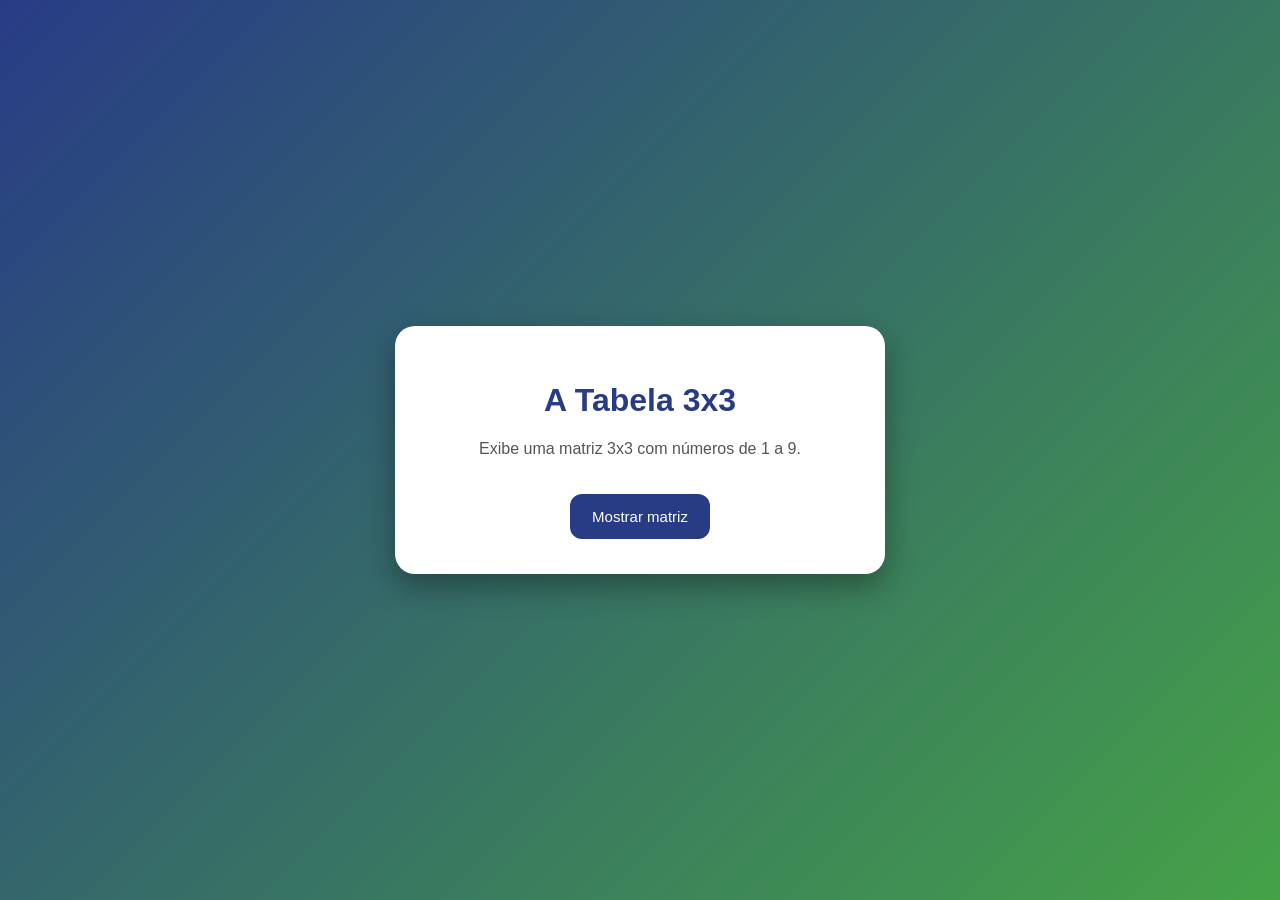
<file: atividade01/index.html>
<!DOCTYPE html>
<html lang="pt-BR">
<head>
    <meta charset="UTF-8">
    <title>Ex01 - Tabela 3x3</title>
    <link rel="stylesheet" href="style.css">
</head>
<body>

    <div class="container">
        <h1>A Tabela 3x3 </h1>
        <p>Exibe uma matriz 3x3 com números de 1 a 9.</p>

        <button onclick="mostrarMatriz()">Mostrar matriz</button>
    </div>

    <script src="script.js"></script>
</body>
</html>
</file>
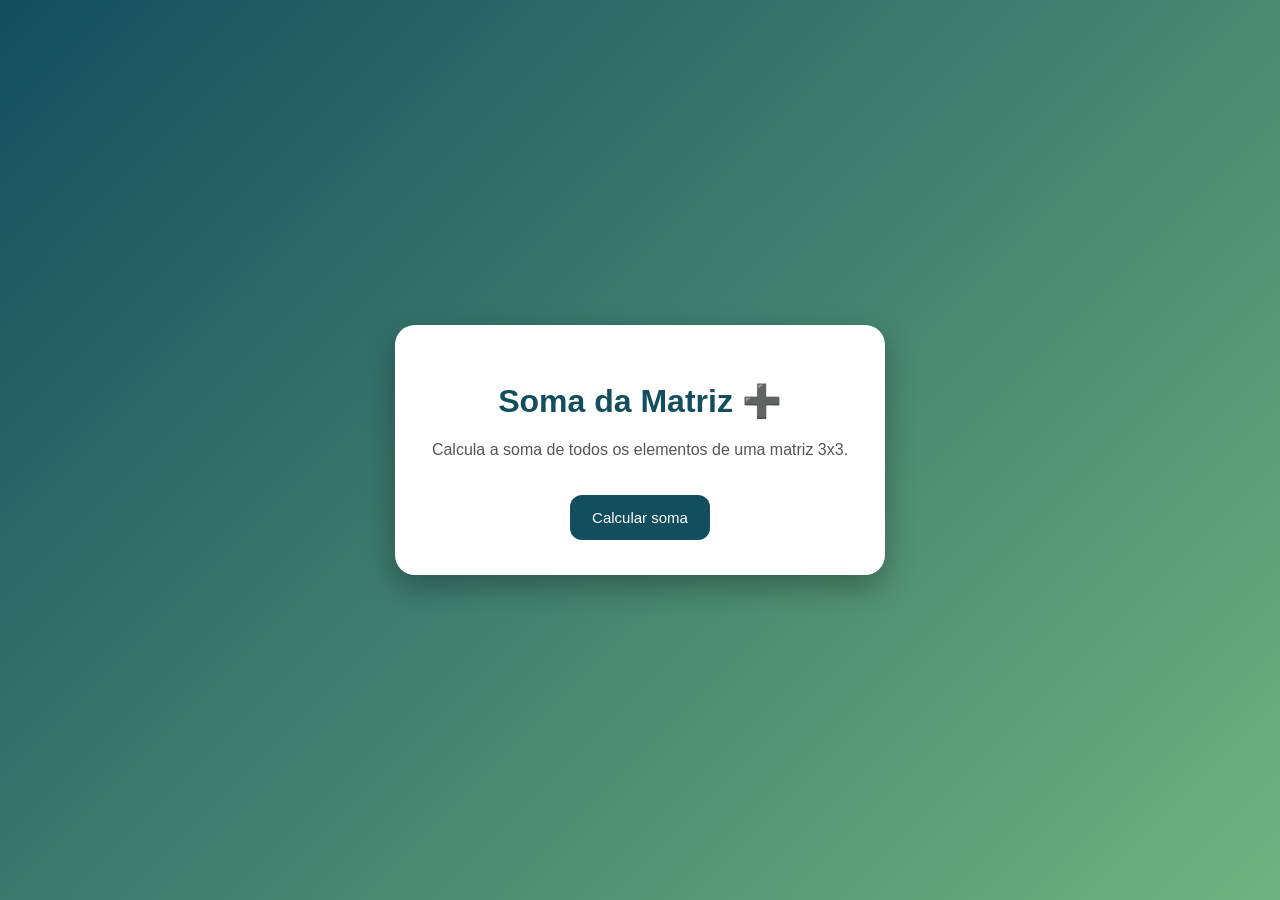
<file: atividade02/index.html>
<!DOCTYPE html>
<html lang="pt-BR">
<head>
    <meta charset="UTF-8">
    <title>Ex02 - Soma da Matriz</title>
    <link rel="stylesheet" href="style.css">
</head>
<body>

    <div class="container">
        <h1>Soma da Matriz ➕</h1>
        <p>Calcula a soma de todos os elementos de uma matriz 3x3.</p>

        <button onclick="somarMatriz()">Calcular soma</button>
    </div>

    <script src="script.js"></script>
</body>
</html>
</file>
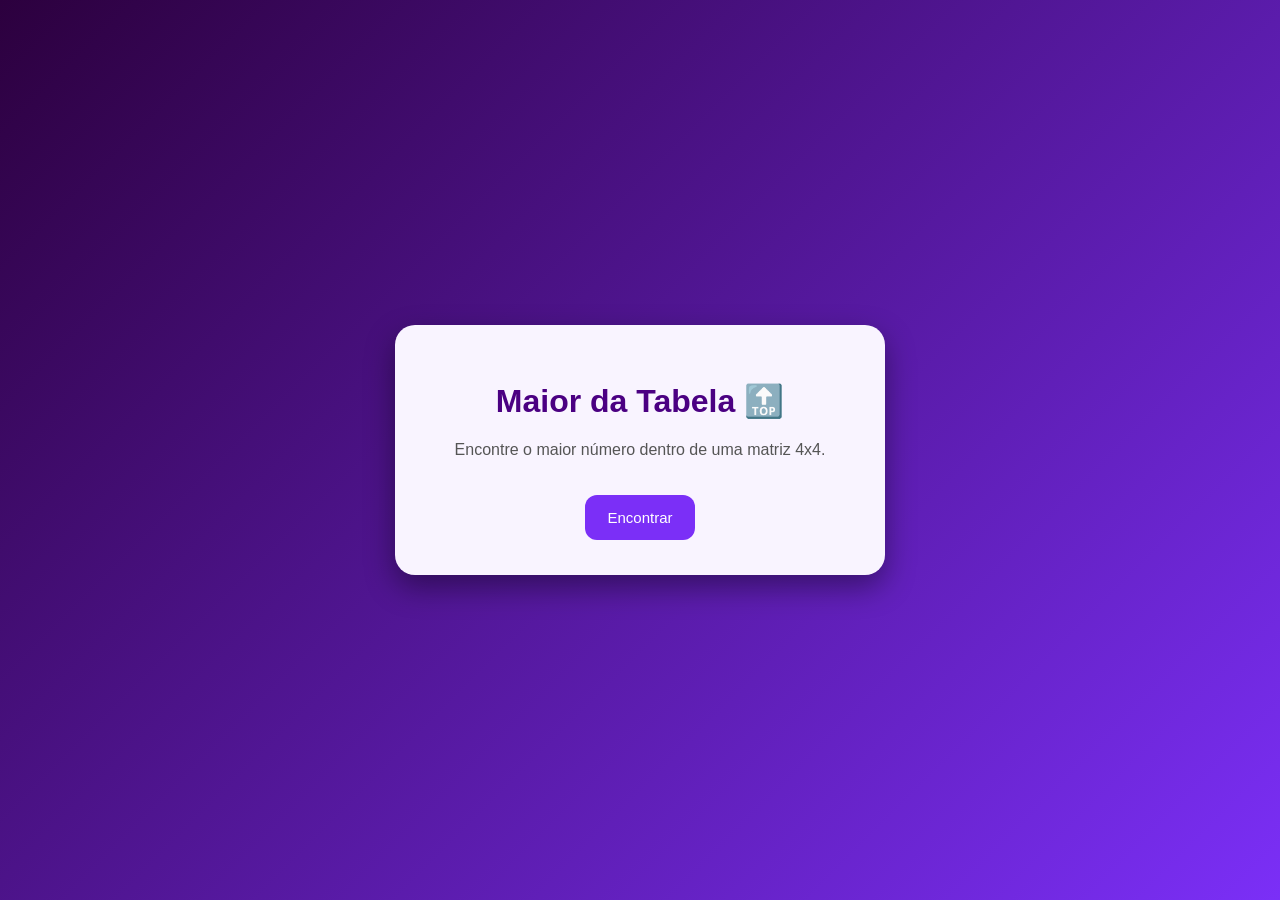
<file: atividade03/index.html>
<!DOCTYPE html>
<html lang="pt-BR">
<head>
    <meta charset="UTF-8">
    <title>Ex03 - Maior da Matriz</title>
    <link rel="stylesheet" href="style.css">
</head>
<body>

    <div class="container">
        <h1>Maior da Tabela 🔝</h1>
        <p>Encontre o maior número dentro de uma matriz 4x4.</p>

        <button onclick="encontrarMaior()">Encontrar</button>
    </div>

    <script src="script.js"></script>
</body>
</html>
</file>
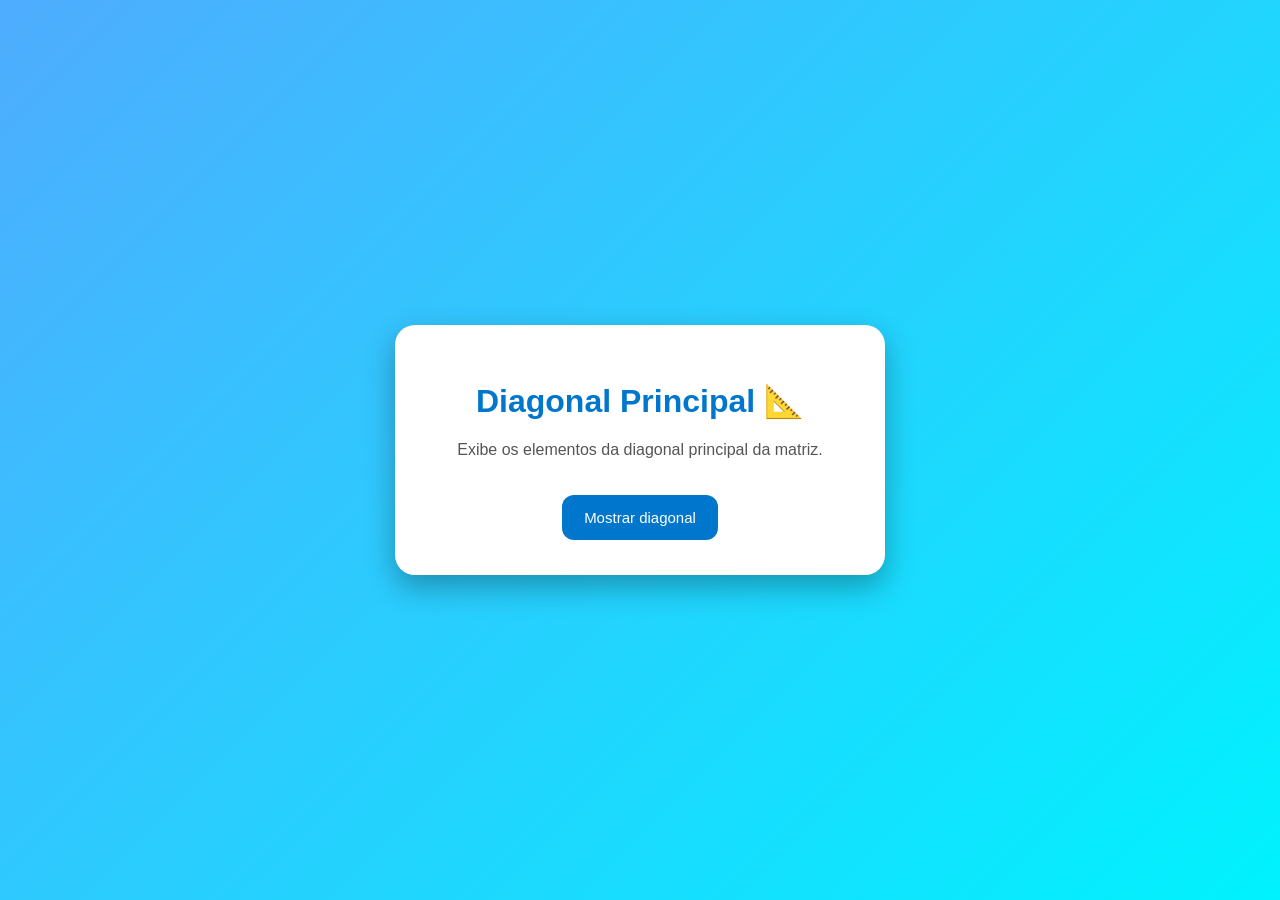
<file: atividade04/index.html>
<!DOCTYPE html>
<html lang="pt-BR">
<head>
    <meta charset="UTF-8">
    <title>Ex04 - Diagonal Principal</title>
    <link rel="stylesheet" href="style.css">
</head>
<body>

    <div class="container">
        <h1>Diagonal Principal 📐</h1>
        <p>Exibe os elementos da diagonal principal da matriz.</p>

        <button onclick="mostrarDiagonal()">Mostrar diagonal</button>
    </div>

    <script src="script.js"></script>
</body>
</html>
</file>
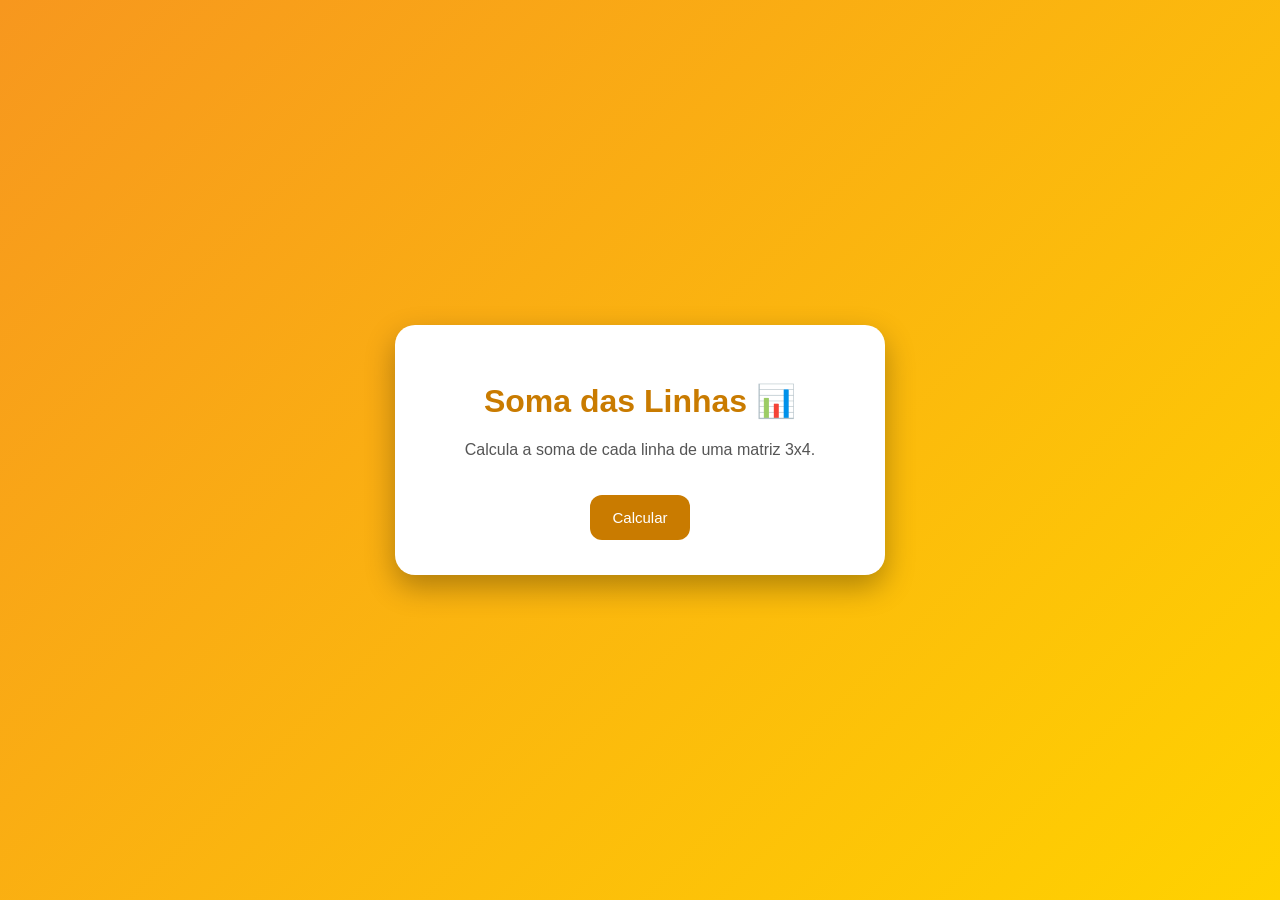
<file: atividade05/index.html>
<!DOCTYPE html>
<html lang="pt-BR">
<head>
    <meta charset="UTF-8">
    <title>Ex05 - Soma das Linhas</title>
    <link rel="stylesheet" href="style.css">
</head>
<body>

    <div class="container">
        <h1>Soma das Linhas 📊</h1>
        <p>Calcula a soma de cada linha de uma matriz 3x4.</p>

        <button onclick="somarLinhas()">Calcular</button>
    </div>

    <script src="script.js"></script>
</body>
</html>
</file>
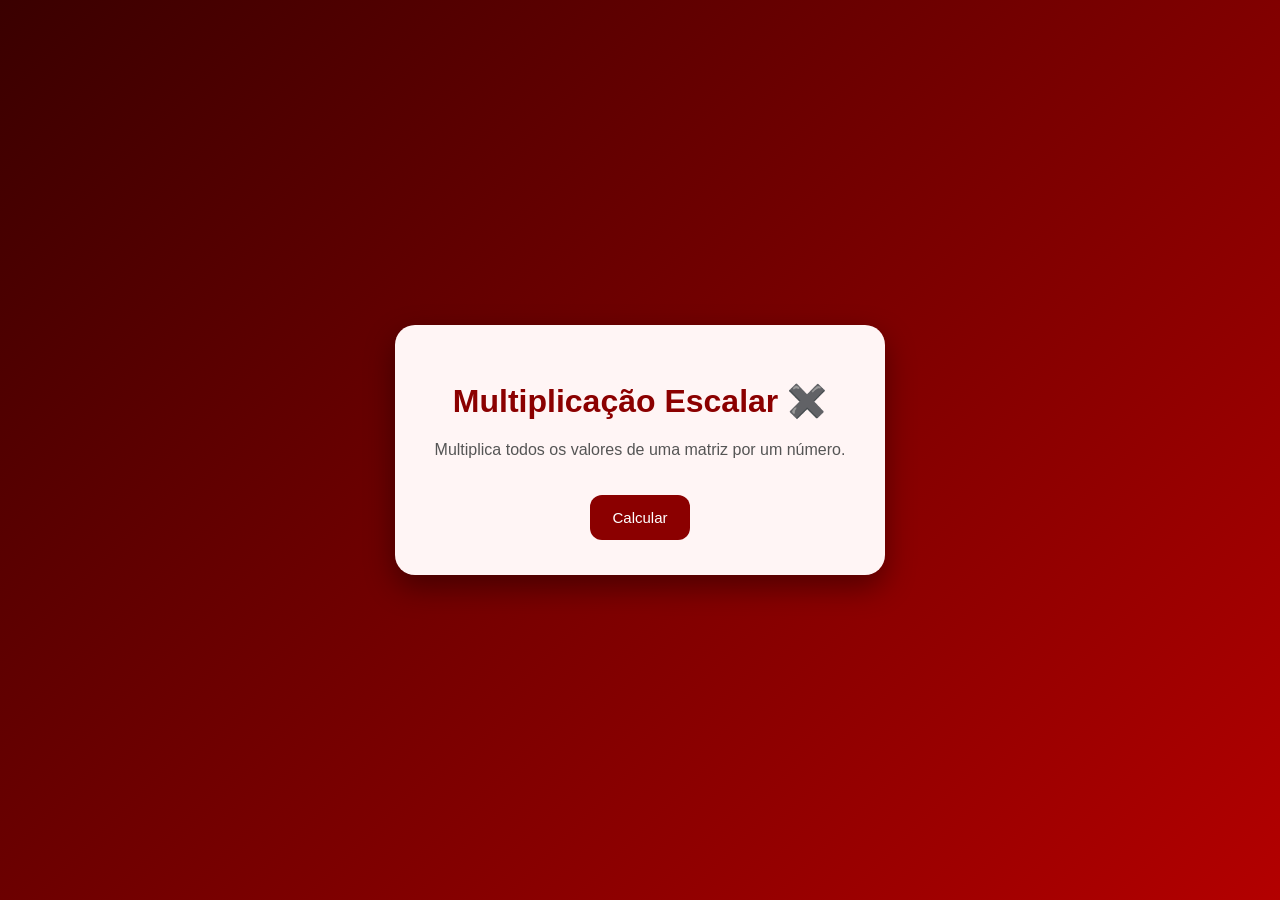
<file: atividade06/index.html>
<!DOCTYPE html>
<html lang="pt-BR">
<head>
    <meta charset="UTF-8">
    <title>Ex06 - Multiplicação Escalar</title>
    <link rel="stylesheet" href="style.css">
</head>
<body>

    <div class="container">
        <h1>Multiplicação Escalar ✖️</h1>
        <p>Multiplica todos os valores de uma matriz por um número.</p>

        <button onclick="multiplicarMatriz()">Calcular</button>
    </div>

    <script src="script.js"></script>
</body>
</html>
</file>
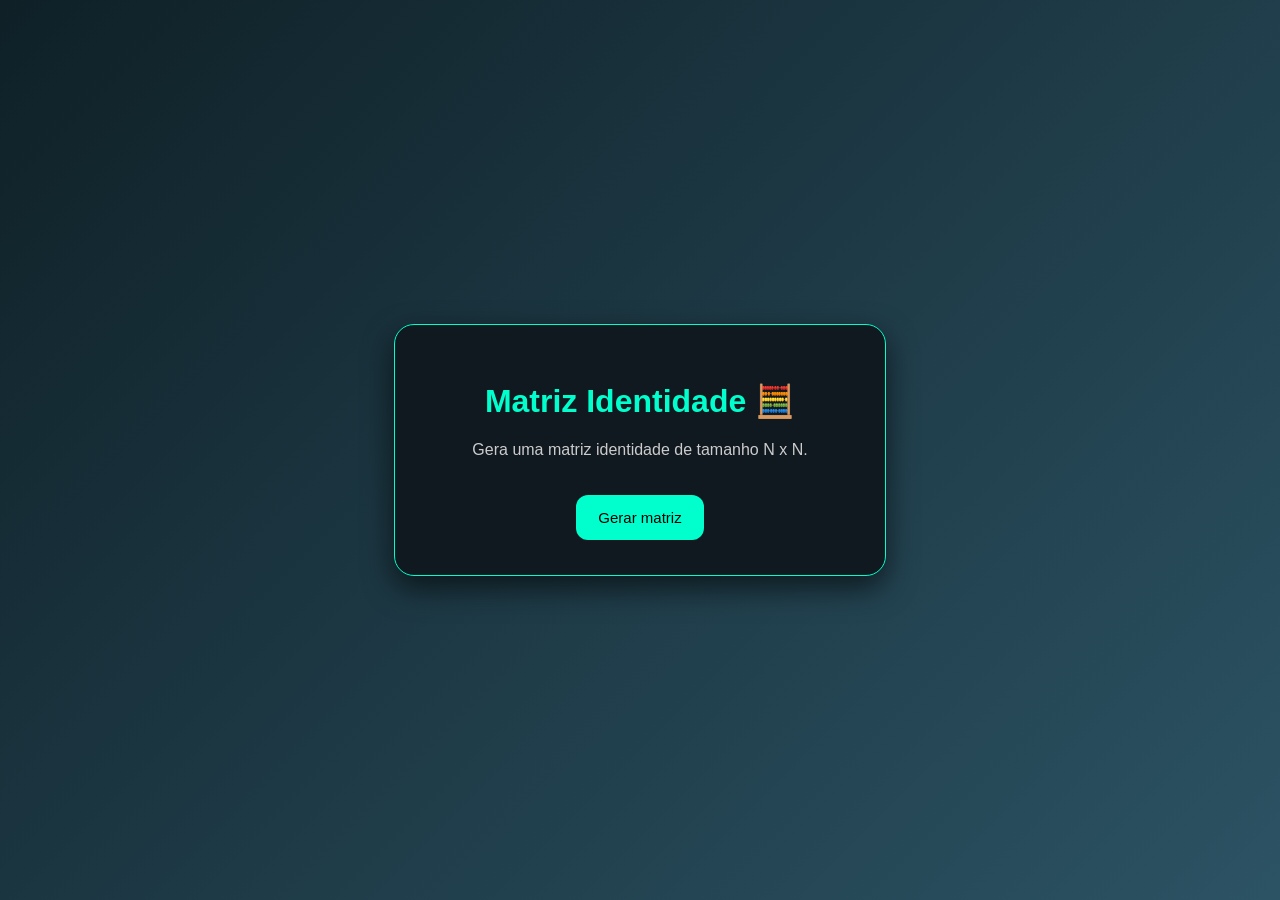
<file: atividade07/index.html>
<!DOCTYPE html>
<html lang="pt-BR">
<head>
    <meta charset="UTF-8">
    <title>Ex07 - Matriz Identidade</title>
    <link rel="stylesheet" href="style.css">
</head>
<body>

    <div class="container">
        <h1>Matriz Identidade 🧮</h1>
        <p>Gera uma matriz identidade de tamanho N x N.</p>

        <button onclick="gerarMatriz()">Gerar matriz</button>
    </div>

    <script src="script.js"></script>
</body>
</html>
</file>
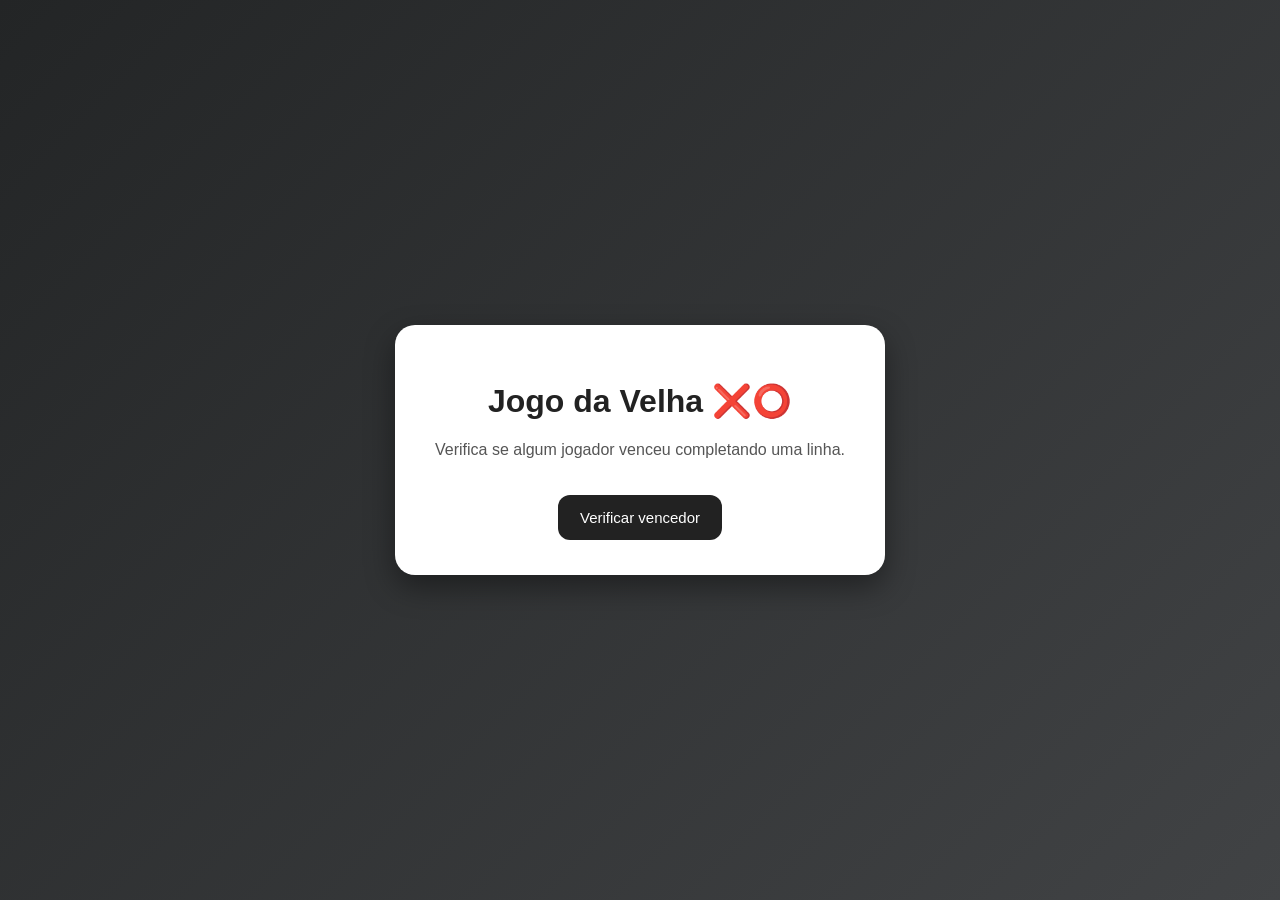
<file: atividade08/index.html>
<!DOCTYPE html>
<html lang="pt-BR">
<head>
    <meta charset="UTF-8">
    <title>Ex08 - Jogo da Velha</title>
    <link rel="stylesheet" href="style.css">
</head>
<body>

    <div class="container">
        <h1>Jogo da Velha ❌⭕</h1>
        <p>Verifica se algum jogador venceu completando uma linha.</p>

        <button onclick="verificarVencedor()">Verificar vencedor</button>
    </div>

    <script src="script.js"></script>
</body>
</html>
</file>
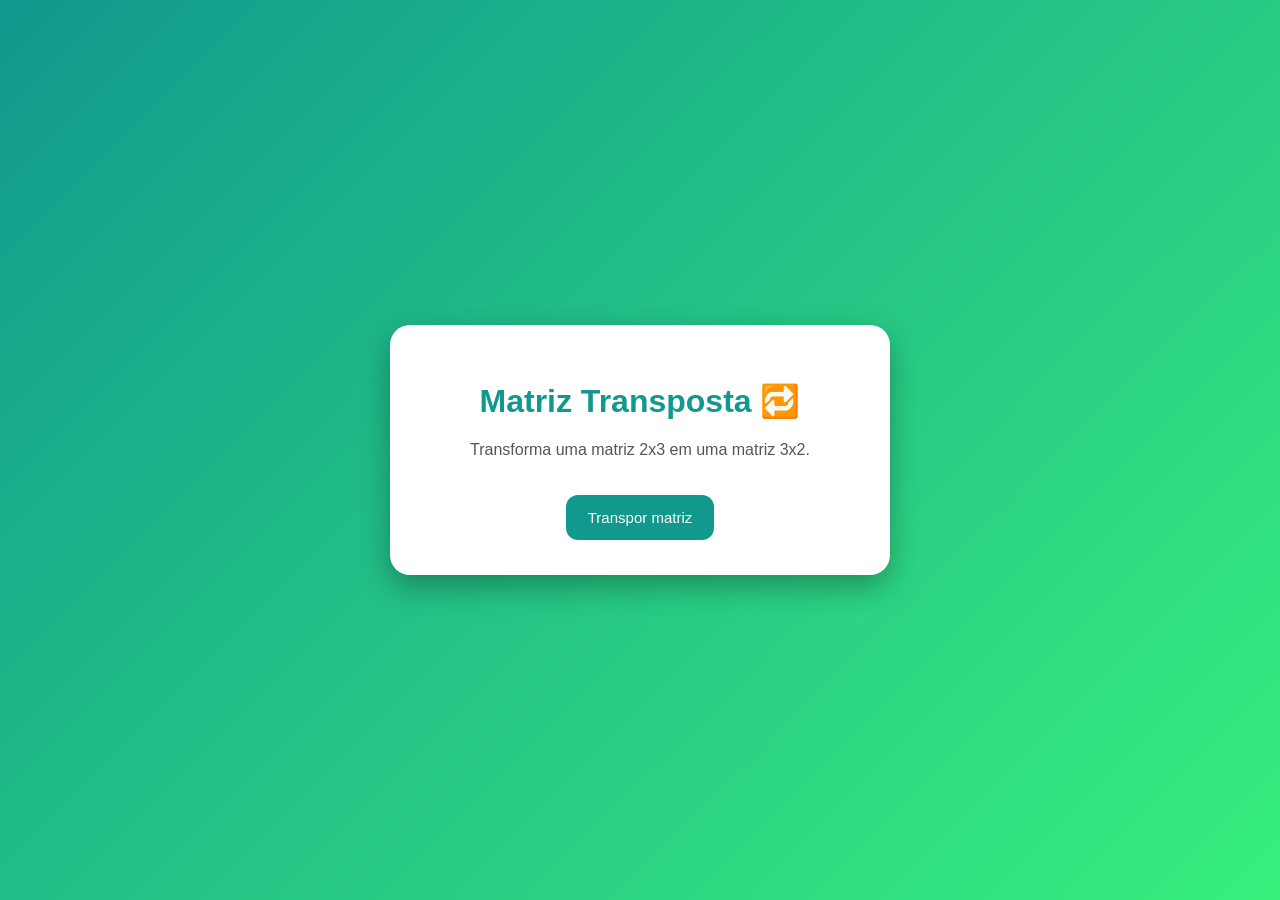
<file: atividade09/index.html>
<!DOCTYPE html>
<html lang="pt-BR">
<head>
    <meta charset="UTF-8">
    <title>Ex09 - Matriz Transposta</title>
    <link rel="stylesheet" href="style.css">
</head>
<body>

    <div class="container">
        <h1>Matriz Transposta 🔁</h1>
        <p>Transforma uma matriz 2x3 em uma matriz 3x2.</p>

        <button onclick="transporMatriz()">Transpor matriz</button>
    </div>

    <script src="script.js"></script>
</body>
</html>
</file>
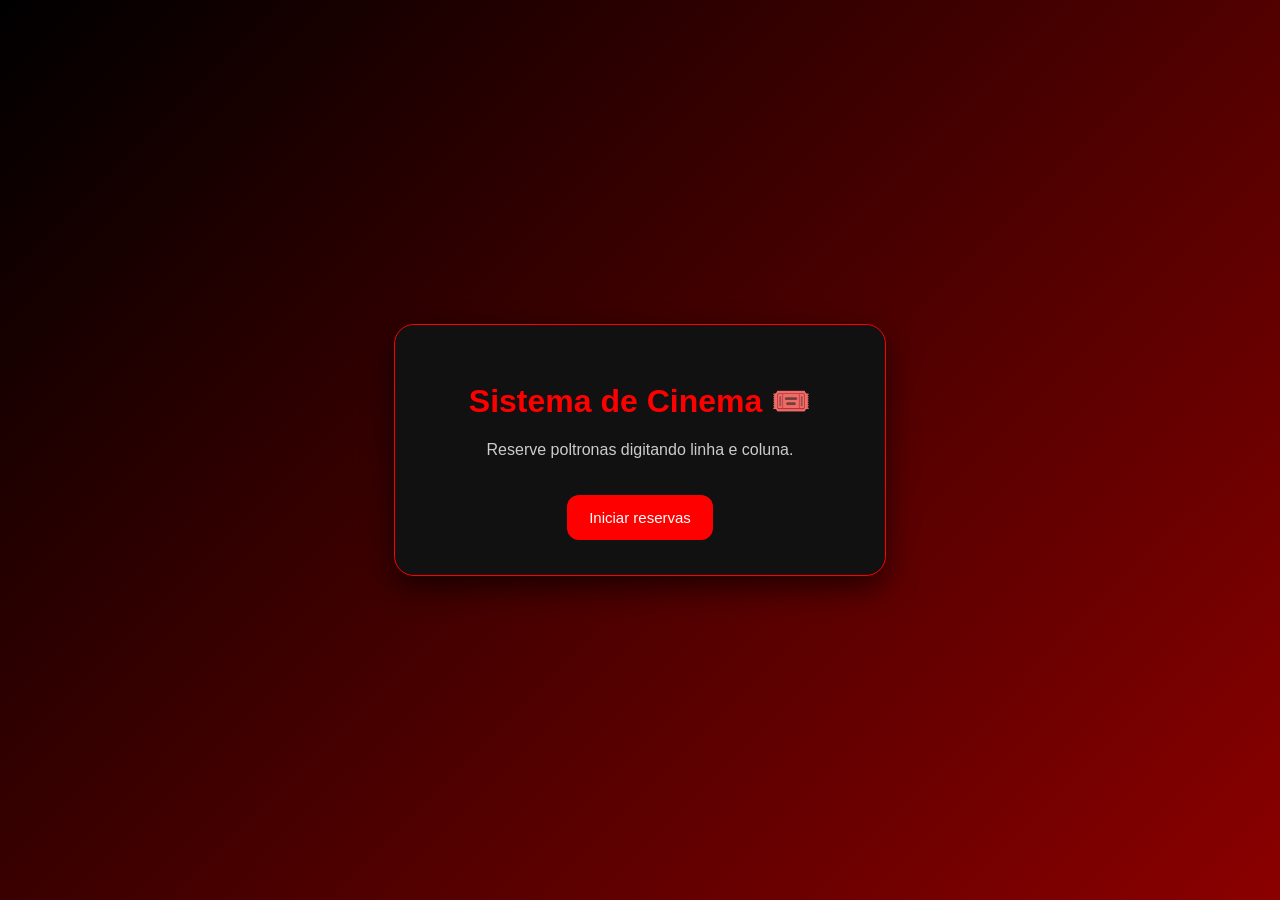
<file: atividade10/index.html>
<!DOCTYPE html>
<html lang="pt-BR">
<head>
    <meta charset="UTF-8">
    <title>Ex10 - Cinema</title>
    <link rel="stylesheet" href="style.css">
</head>
<body>

    <div class="container">
        <h1>Sistema de Cinema 🎟️</h1>
        <p>Reserve poltronas digitando linha e coluna.</p>

        <button onclick="iniciarSistema()">Iniciar reservas</button>
    </div>

    <script src="script.js"></script>
</body>
</html>
</file>
<file: atividade01/style.css>
body {
    margin: 0;
    min-height: 100vh;
    font-family: Arial, sans-serif;
    background: linear-gradient(135deg, #283c86, #45a247);
    display: flex;
    justify-content: center;
    align-items: center;
}

.container {
    background: white;
    width: 420px;
    padding: 35px;
    border-radius: 20px;
    text-align: center;
    box-shadow: 0 12px 30px rgba(0,0,0,0.35);
}

h1 {
    color: #283c86;
}

p {
    color: #555;
}

button {
    margin-top: 20px;
    background: #283c86;
    color: white;
    border: none;
    padding: 14px 22px;
    border-radius: 12px;
    cursor: pointer;
    font-size: 15px;
    transition: 0.3s;
}

button:hover {
    background: #1d2c63;
    transform: scale(1.05);
}
</file>
<file: atividade02/style.css>
body {
    margin: 0;
    min-height: 100vh;
    font-family: Arial, sans-serif;
    background: linear-gradient(135deg, #134e5e, #71b280);
    display: flex;
    justify-content: center;
    align-items: center;
}

.container {
    background: #ffffff;
    width: 420px;
    padding: 35px;
    border-radius: 20px;
    text-align: center;
    box-shadow: 0 12px 30px rgba(0,0,0,0.3);
}

h1 {
    color: #134e5e;
}

p {
    color: #555;
}

button {
    margin-top: 20px;
    background: #134e5e;
    color: white;
    border: none;
    padding: 14px 22px;
    border-radius: 12px;
    cursor: pointer;
    font-size: 15px;
    transition: 0.3s;
}

button:hover {
    background: #0e3b47;
    transform: scale(1.05);
}
</file>
<file: atividade03/style.css>
body {
    margin: 0;
    min-height: 100vh;
    font-family: Arial, sans-serif;
    background: linear-gradient(135deg, #2c003e, #7b2ff7);
    display: flex;
    justify-content: center;
    align-items: center;
}

.container {
    background: #f9f4ff;
    width: 420px;
    padding: 35px;
    border-radius: 20px;
    text-align: center;
    box-shadow: 0 12px 30px rgba(0,0,0,0.4);
}

h1 {
    color: #4b0082;
}

p {
    color: #555;
}

button {
    margin-top: 20px;
    background: #7b2ff7;
    color: white;
    border: none;
    padding: 14px 22px;
    border-radius: 12px;
    cursor: pointer;
    font-size: 15px;
    transition: 0.3s;
}

button:hover {
    background: #5a1bbd;
    transform: scale(1.05);
}
</file>
<file: atividade04/style.css>
body {
    margin: 0;
    min-height: 100vh;
    font-family: Arial, sans-serif;
    background: linear-gradient(135deg, #4facfe, #00f2fe);
    display: flex;
    justify-content: center;
    align-items: center;
}

.container {
    background: white;
    width: 420px;
    padding: 35px;
    border-radius: 20px;
    text-align: center;
    box-shadow: 0 12px 30px rgba(0,0,0,0.3);
}

h1 {
    color: #0077cc;
}

p {
    color: #555;
}

button {
    margin-top: 20px;
    background: #0077cc;
    color: white;
    border: none;
    padding: 14px 22px;
    border-radius: 12px;
    cursor: pointer;
    font-size: 15px;
    transition: 0.3s;
}

button:hover {
    background: #005fa3;
    transform: scale(1.05);
}
</file>
<file: atividade05/style.css>
body {
    margin: 0;
    min-height: 100vh;
    font-family: Arial, sans-serif;
    background: linear-gradient(135deg, #f7971e, #ffd200);
    display: flex;
    justify-content: center;
    align-items: center;
}

.container {
    background: white;
    width: 420px;
    padding: 35px;
    border-radius: 20px;
    text-align: center;
    box-shadow: 0 12px 30px rgba(0,0,0,0.3);
}

h1 {
    color: #c97b00;
}

p {
    color: #555;
}

button {
    margin-top: 20px;
    background: #c97b00;
    color: white;
    border: none;
    padding: 14px 22px;
    border-radius: 12px;
    cursor: pointer;
    font-size: 15px;
    transition: 0.3s;
}

button:hover {
    background: #a86500;
    transform: scale(1.05);
}
</file>
<file: atividade06/style.css>
body {
    margin: 0;
    min-height: 100vh;
    font-family: Arial, sans-serif;
    background: linear-gradient(135deg, #3a0000, #b30000);
    display: flex;
    justify-content: center;
    align-items: center;
}

.container {
    background: #fff5f5;
    width: 420px;
    padding: 35px;
    border-radius: 20px;
    text-align: center;
    box-shadow: 0 12px 30px rgba(0,0,0,0.4);
}

h1 {
    color: #8b0000;
}

p {
    color: #555;
}

button {
    margin-top: 20px;
    background: #8b0000;
    color: white;
    border: none;
    padding: 14px 22px;
    border-radius: 12px;
    cursor: pointer;
    font-size: 15px;
    transition: 0.3s;
}

button:hover {
    background: #5c0000;
    transform: scale(1.05);
}
</file>
<file: atividade07/style.css>
body {
    margin: 0;
    min-height: 100vh;
    font-family: Arial, sans-serif;
    background: linear-gradient(135deg, #0f2027, #2c5364);
    display: flex;
    justify-content: center;
    align-items: center;
}

.container {
    background: #101820;
    color: #00ffcc;
    width: 420px;
    padding: 35px;
    border-radius: 20px;
    text-align: center;
    box-shadow: 0 12px 30px rgba(0,0,0,0.6);
    border: 1px solid #00ffcc;
}

h1 {
    color: #00ffcc;
}

p {
    color: #ccc;
}

button {
    margin-top: 20px;
    background: #00ffcc;
    color: #000;
    border: none;
    padding: 14px 22px;
    border-radius: 12px;
    cursor: pointer;
    font-size: 15px;
    transition: 0.3s;
}

button:hover {
    background: #00ccaa;
    transform: scale(1.05);
}
</file>
<file: atividade08/style.css>
body {
    margin: 0;
    min-height: 100vh;
    font-family: Arial, sans-serif;
    background: linear-gradient(135deg, #232526, #414345);
    display: flex;
    justify-content: center;
    align-items: center;
}

.container {
    background: #ffffff;
    width: 420px;
    padding: 35px;
    border-radius: 20px;
    text-align: center;
    box-shadow: 0 12px 30px rgba(0,0,0,0.4);
}

h1 {
    color: #222;
}

p {
    color: #555;
}

button {
    margin-top: 20px;
    background: #222;
    color: white;
    border: none;
    padding: 14px 22px;
    border-radius: 12px;
    cursor: pointer;
    font-size: 15px;
    transition: 0.3s;
}

button:hover {
    background: #444;
    transform: scale(1.05);
}
</file>
<file: atividade09/style.css>
body {
    margin: 0;
    min-height: 100vh;
    font-family: Arial, sans-serif;
    background: linear-gradient(135deg, #11998e, #38ef7d);
    display: flex;
    justify-content: center;
    align-items: center;
}

.container {
    background: white;
    width: 430px;
    padding: 35px;
    border-radius: 20px;
    text-align: center;
    box-shadow: 0 12px 30px rgba(0,0,0,0.3);
}

h1 {
    color: #11998e;
}

p {
    color: #555;
}

button {
    margin-top: 20px;
    background: #11998e;
    color: white;
    border: none;
    padding: 14px 22px;
    border-radius: 12px;
    cursor: pointer;
    font-size: 15px;
    transition: 0.3s;
}

button:hover {
    background: #0b756c;
    transform: scale(1.05);
}
</file>
<file: atividade10/style.css>
body {
    margin: 0;
    min-height: 100vh;
    font-family: Arial, sans-serif;
    background: linear-gradient(135deg, #000000, #8b0000);
    display: flex;
    justify-content: center;
    align-items: center;
}

.container {
    background: #111;
    color: white;
    width: 420px;
    padding: 35px;
    border-radius: 20px;
    text-align: center;
    box-shadow: 0 12px 30px rgba(0,0,0,0.6);
    border: 1px solid #ff0000;
}

h1 {
    color: #ff0000;
}

p {
    color: #ccc;
}

button {
    margin-top: 20px;
    background: #ff0000;
    color: white;
    border: none;
    padding: 14px 22px;
    border-radius: 12px;
    cursor: pointer;
    font-size: 15px;
    transition: 0.3s;
}

button:hover {
    background: #cc0000;
    transform: scale(1.05);
}
</file>
